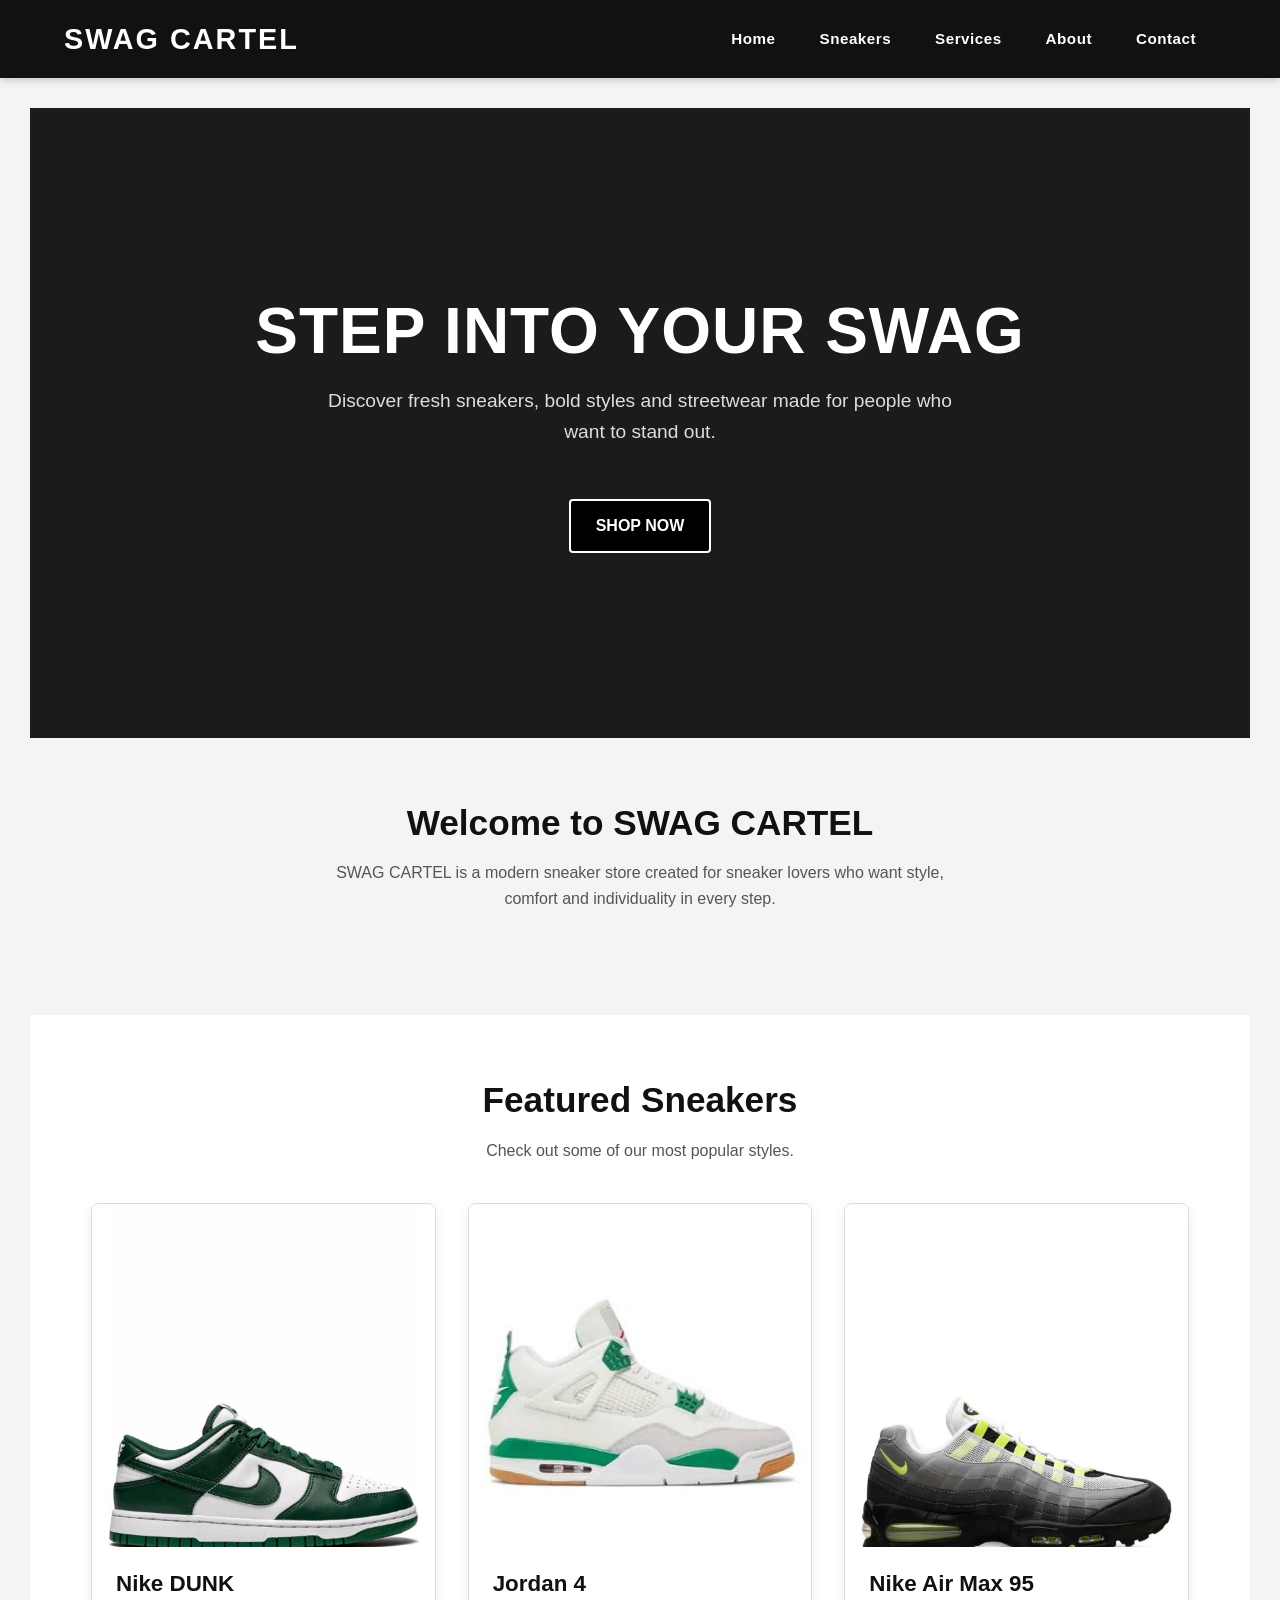
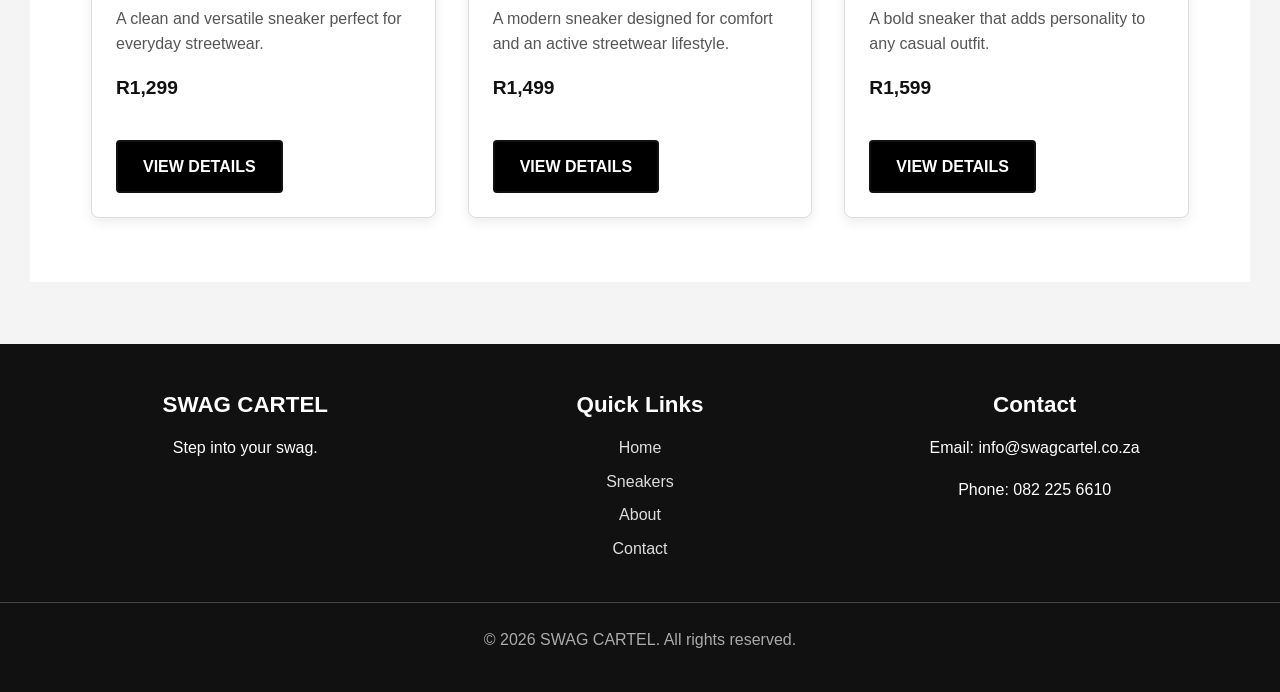
<file: index.html>
<!DOCTYPE html>
<html lang="en">
<script src="js/script.js" defer></script>
<head>

    <meta charset="UTF-8">

    <meta name="viewport" content="width=device-width, initial-scale=1.0">

   <title>SWAG CARTEL | Premium Sneakers South Africa</title>

<meta name="description"
content="SWAG CARTEL offers premium sneakers, streetwear and exclusive footwear for modern sneaker lovers.">

<meta name="keywords"
content="sneakers, Nike, Jordan, Air Max, streetwear, South Africa">

<meta name="author"
content="Abongile Simawo">

    <link rel="stylesheet" href="css/style.css">

</head>

<body>

<header class="site-header">

    <div class="header-container">

        <a href="index.html" class="logo">
            SWAG CARTEL
        </a>

        <nav class="main-nav">

            <ul>

                <li>
                    <a href="index.html">Home</a>
                </li>

                <li>
                    <a href="products.html">Sneakers</a>
                </li>

                <li>
                    <a href="service.html">Services</a>
                </li>

                <li>
                    <a href="about.html">About</a>
                </li>

                <li>
                    <a href="contact.html">Contact</a>
                </li>

            </ul>

        </nav>

    </div>

</header>


<main>

    <!-- HERO -->

    <section class="hero">

        <div class="hero-content">

            <h1>STEP INTO YOUR SWAG</h1>

            <p>
                Discover fresh sneakers, bold styles and
                streetwear made for people who want to stand out.
            </p>

            <a href="products.html" class="btn btn-light">
                SHOP NOW
            </a>

        </div>

    </section>


    <!-- INTRODUCTION -->

    <section>

        <div class="container">

            <div class="section-heading">

                <h2>Welcome to SWAG CARTEL</h2>

                <p>
                    SWAG CARTEL is a modern sneaker store created
                    for sneaker lovers who want style, comfort and
                    individuality in every step.
                </p>

            </div>

        </div>

    </section>


    <!-- FEATURED PRODUCTS -->

    <section class="featured">

        <div class="container">

            <div class="section-heading">

                <h2>Featured Sneakers</h2>

                <p>
                    Check out some of our most popular styles.
                </p>

            </div>


            <div class="product-grid">


                <!-- PRODUCT 1 -->

                <article class="product-card">

                    <img
                        src="images/sneaker1.jpg"
                        alt="Classic white lifestyle sneaker"
                    >

                    <div class="product-info">

                        <h3>Nike DUNK </h3>

                        <p>
                            A clean and versatile sneaker perfect
                            for everyday streetwear.
                        </p>

                        <span class="price">
                            R1,299
                        </span>

                        <a href="sneaker.html" class="btn">
                            VIEW DETAILS
                        </a>

                    </div>

                </article>


                <!-- PRODUCT 2 -->

                <article class="product-card">

                    <img
                        src="images/sneaker7.jpg"
                        alt="Modern black and white sneaker"
                    >

                    <div class="product-info">

                        <h3>Jordan 4</h3>

                        <p>
                            A modern sneaker designed for comfort
                            and an active streetwear lifestyle.
                        </p>

                        <span class="price">
                            R1,499
                        </span>

                        <a href="sneaker.html" class="btn">
                            VIEW DETAILS
                        </a>

                    </div>

                </article>


                <!-- PRODUCT 3 -->

                <article class="product-card">

                    <img
                        src="images/sneaker3.jpg"
                        alt="Premium streetwear sneaker"
                    >

                    <div class="product-info">

                        <h3>Nike Air Max 95</h3>

                        <p>
                            A bold sneaker that adds personality
                            to any casual outfit.
                        </p>

                        <span class="price">
                            R1,599
                        </span>

                        <a href="sneaker.html" class="btn">
                            VIEW DETAILS
                        </a>

                    </div>

                </article>

            </div>

        </div>

    </section>

</main>


<footer class="site-footer">

    <div class="footer-container">

        <div class="footer-column">

            <h3>SWAG CARTEL</h3>

            <p>
                Step into your swag.
            </p>

        </div>


        <div class="footer-column">

            <h3>Quick Links</h3>

            <ul>

                <li>
                    <a href="index.html">Home</a>
                </li>

                <li>
                    <a href="products.html">Sneakers</a>
                </li>

                <li>
                    <a href="about.html">About</a>
                </li>

                <li>
                    <a href="contact.html">Contact</a>
                </li>

            </ul>

        </div>


        <div class="footer-column">

            <h3>Contact</h3>

            <p>
                Email: info@swagcartel.co.za
            </p>

            <p>
                Phone: 082 225 6610
            </p>

        </div>

    </div>


    <div class="footer-bottom">

        <p>
            &copy; 2026 SWAG CARTEL. All rights reserved.
        </p>

    </div>

</footer>

</body>

</html>
</file>
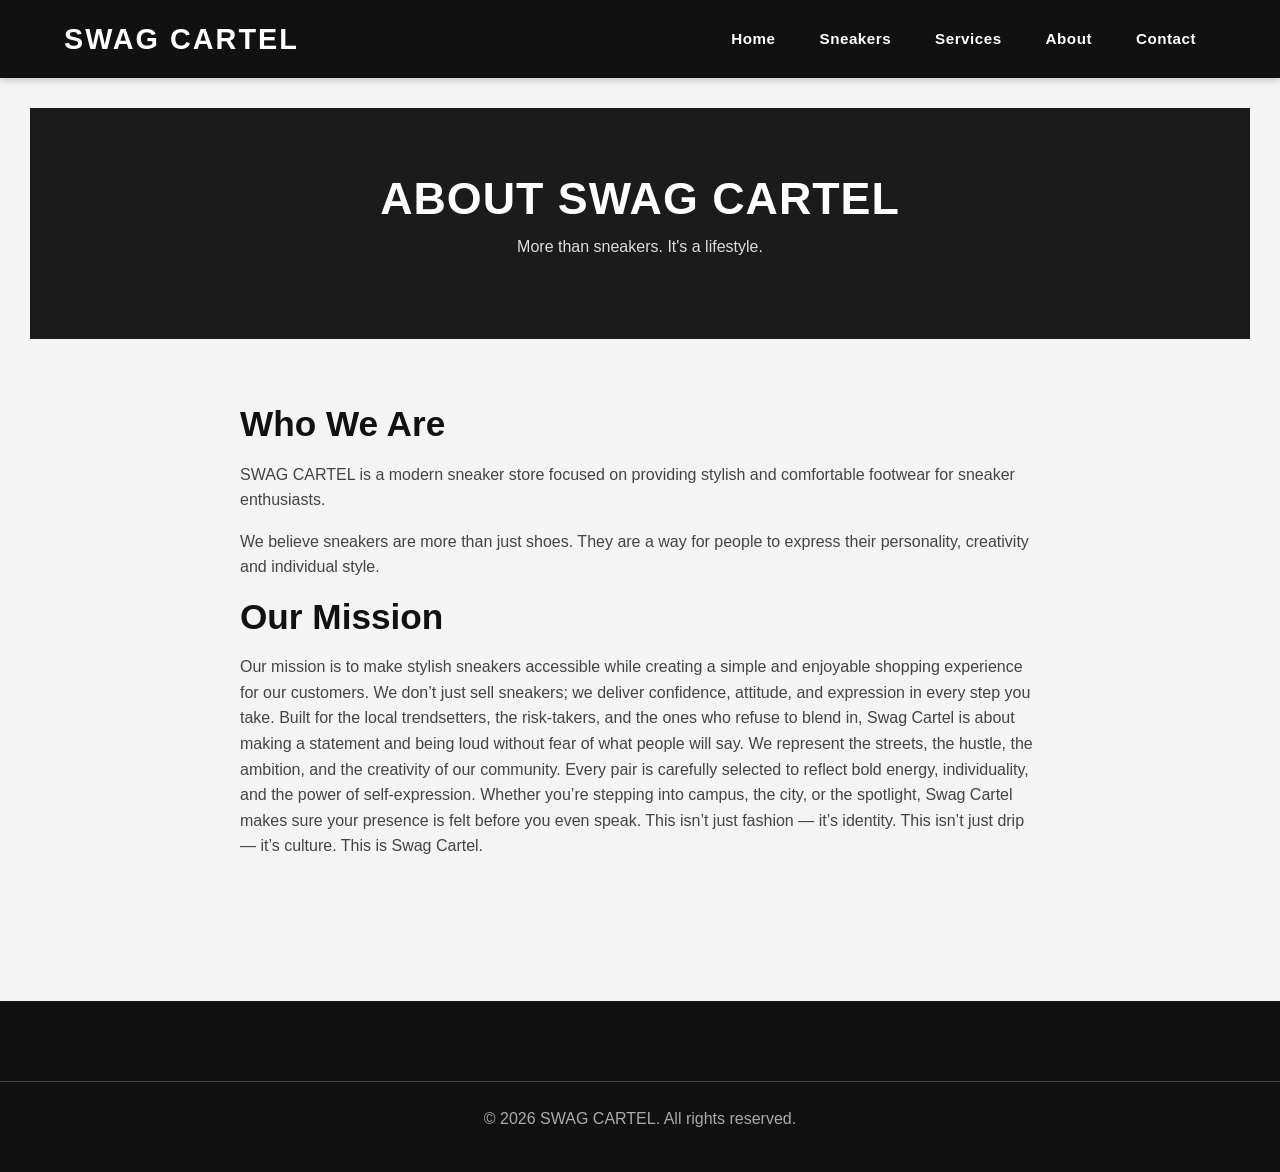
<file: about.html>
<!DOCTYPE html>
<html lang="en">

<head>

    <meta charset="UTF-8">

    <meta name="viewport" content="width=device-width, initial-scale=1.0">

    <title>SWAG CARTEL | About Us</title>

    <link rel="stylesheet" href="css/style.css">

</head>

<body>


<header class="site-header">

    <div class="header-container">

        <a href="index.html" class="logo">
            SWAG CARTEL
        </a>

        <nav class="main-nav">

            <ul>

                <li><a href="index.html">Home</a></li>

                <li><a href="products.html">Sneakers</a></li>

                <li><a href="service.html">Services</a></li>

                <li><a href="about.html">About</a></li>

                <li><a href="contact.html">Contact</a></li>

            </ul>

        </nav>

    </div>

</header>


<main>

<section class="page-banner">

    <h1>ABOUT SWAG CARTEL</h1>

    <p>
        More than sneakers. It's a lifestyle.
    </p>

</section>


<section>

<div class="container">

<div class="info-content">

    <h2>Who We Are</h2>

    <p>
        SWAG CARTEL is a modern sneaker store focused on
        providing stylish and comfortable footwear for
        sneaker enthusiasts.
    </p>

    <p>
        We believe sneakers are more than just shoes.
        They are a way for people to express their
        personality, creativity and individual style.
    </p>

    <h2>Our Mission</h2>

    <p>
        Our mission is to make stylish sneakers accessible
        while creating a simple and enjoyable shopping
        experience for our customers.
        We don’t just sell sneakers; we deliver confidence, attitude, and expression in every step you take. Built for the local trendsetters, the risk-takers, and the ones who refuse to blend in, Swag Cartel is about making a statement and being loud without fear of what people will say.

We represent the streets, the hustle, the ambition, and the creativity of our community. Every pair is carefully selected to reflect bold energy, individuality, and the power of self-expression. Whether you’re stepping into campus, the city, or the spotlight, Swag Cartel makes sure your presence is felt before you even speak.

This isn’t just fashion — it’s identity.
This isn’t just drip — it’s culture.
This is Swag Cartel.
    </p>

</div>

</div>

</section>

</main>


<footer class="site-footer">

    <div class="footer-bottom">

        <p>
            &copy; 2026 SWAG CARTEL. All rights reserved.
        </p>

    </div>

</footer>


</body>

</html>
</file>
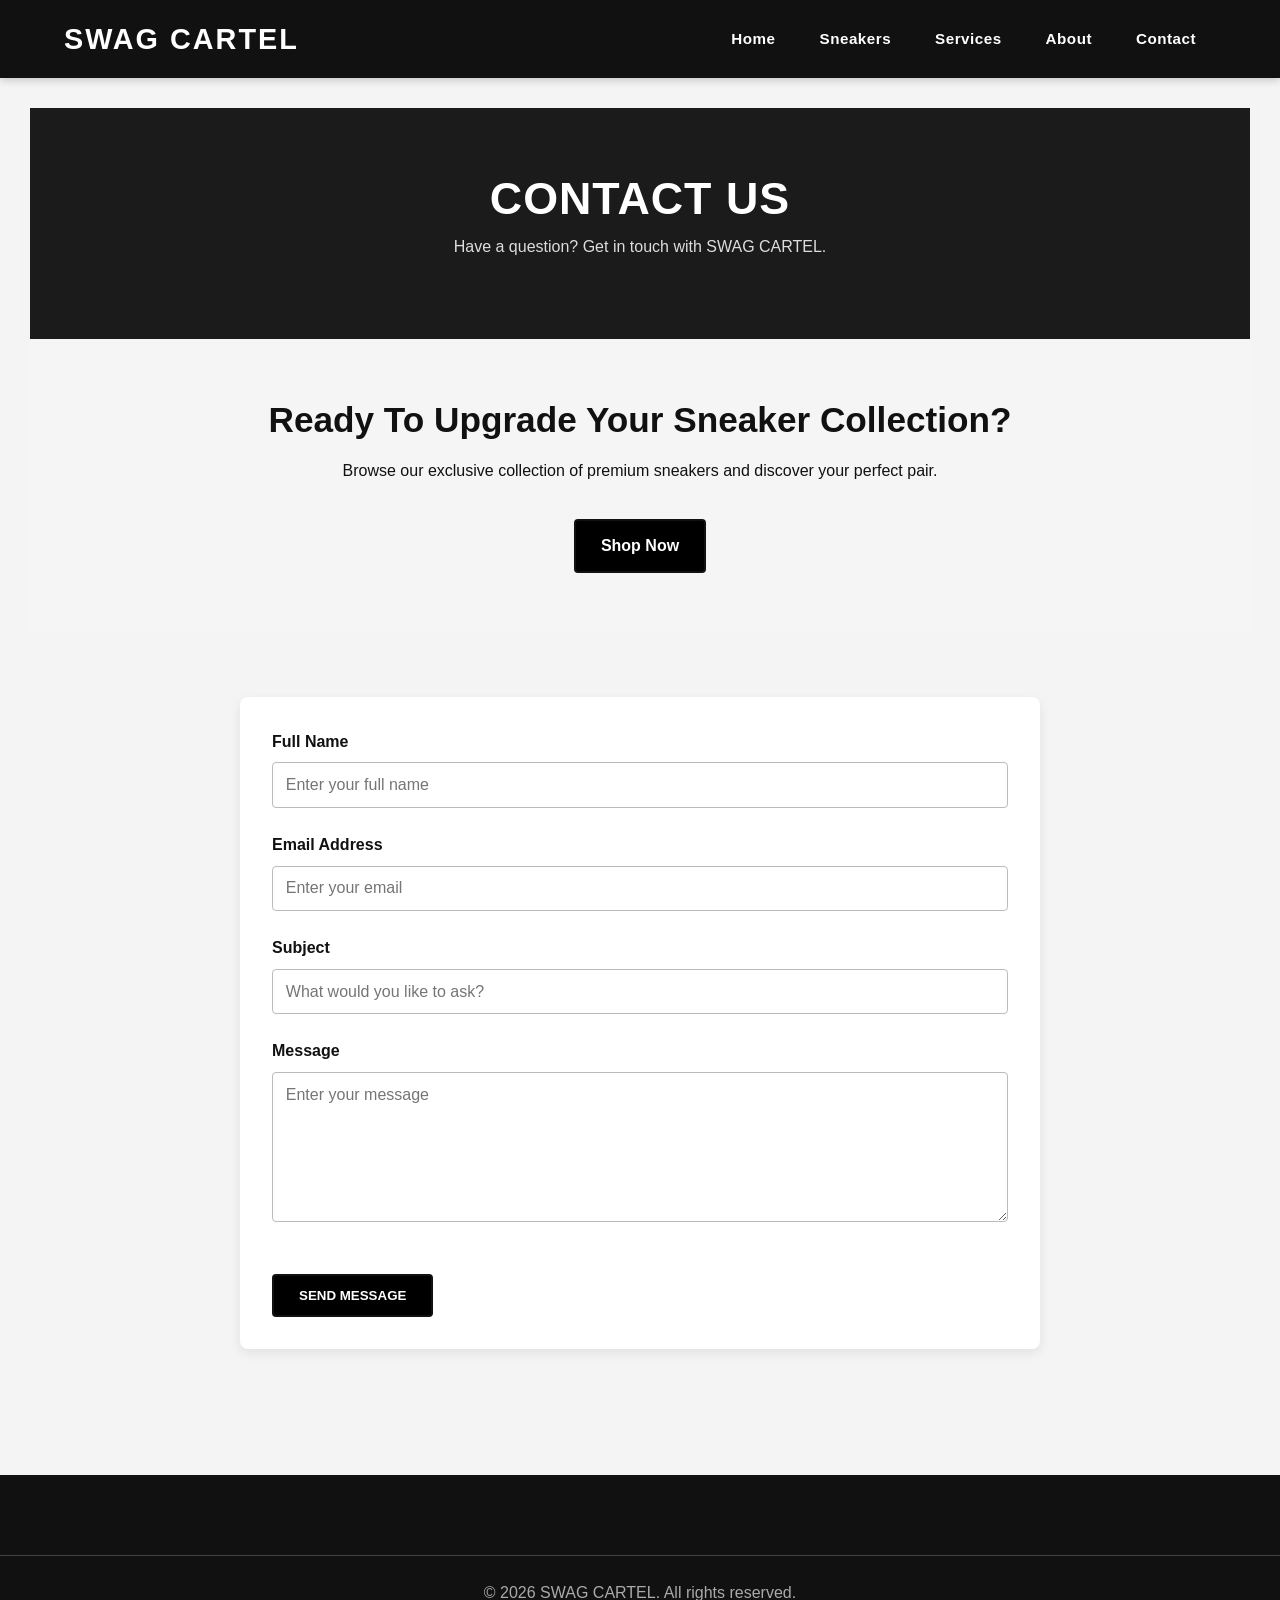
<file: contact.html>
<!DOCTYPE html>
<html lang="en">

<head>
    <meta charset="UTF-8">
    <meta name="viewport" content="width=device-width, initial-scale=1.0">

    <title>SWAG CARTEL | Services</title>

    <meta name="description"
    content="Explore SWAG CARTEL services including sneaker sales, style advice and customer support.">

    <meta name="keywords"
    content="Sneakers, Streetwear, Customer Support, Style Advice, SWAG CARTEL">

    <meta name="author"
    content="Abongile Simawo">

    <link rel="stylesheet" href="css/style.css">

    <script src="js/script.js" defer></script>

</head>

<body>


<header class="site-header">

    <div class="header-container">

        <a href="index.html" class="logo">
            SWAG CARTEL
        </a>

        <nav class="main-nav">

            <ul>

                <li><a href="index.html">Home</a></li>

                <li><a href="products.html">Sneakers</a></li>

                <li><a href="service.html">Services</a></li>

                <li><a href="about.html">About</a></li>

                <li><a href="contact.html">Contact</a></li>

            </ul>

        </nav>

    </div>

</header>


<main>

<section class="page-banner">

    <h1>CONTACT US</h1>

    <p>
        Have a question? Get in touch with SWAG CARTEL.
    </p>

</section>

<section class="cta-section">

    <h2>Ready To Upgrade Your Sneaker Collection?</h2>

    <p>
        Browse our exclusive collection of premium sneakers
        and discover your perfect pair.
    </p>

    <a href="products.html" class="btn">
        Shop Now
    </a>

</section>

<section>

<div class="container">

<div class="contact-container">


<form class="contact-form">


<div class="form-group">

    <label for="name">
        Full Name
    </label>

    <input
        type="text"
        id="name"
        name="name"
        placeholder="Enter your full name"
        required
    >

</div>


<div class="form-group">

    <label for="email">
        Email Address
    </label>

    <input
        type="email"
        id="email"
        name="email"
        placeholder="Enter your email"
        required
    >

</div>


<div class="form-group">

    <label for="subject">
        Subject
    </label>

    <input
        type="text"
        id="subject"
        name="subject"
        placeholder="What would you like to ask?"
        required
    >

</div>


<div class="form-group">

    <label for="message">
        Message
    </label>

    <textarea
        id="message"
        name="message"
        placeholder="Enter your message"
        required
    ></textarea>

</div>


<button type="submit" class="btn">
    SEND MESSAGE
</button>


</form>


</div>

</div>

</section>

</main>


<footer class="site-footer">

    <div class="footer-bottom">

        <p>
            &copy; 2026 SWAG CARTEL. All rights reserved.
        </p>

    </div>

</footer>

<div id="popup" style="display:none; position:fixed; top:30%; left:50%; 
    transform:translateX(-50%); background:#4CAF50; color:white; 
    padding:20px; border-radius:8px; box-shadow:0 4px 8px rgba(0,0,0,0.2);">
    ✅ Message has been sent successfully!
</div>

</body>
<script src="js/script.js"></script>
</html>
</file>
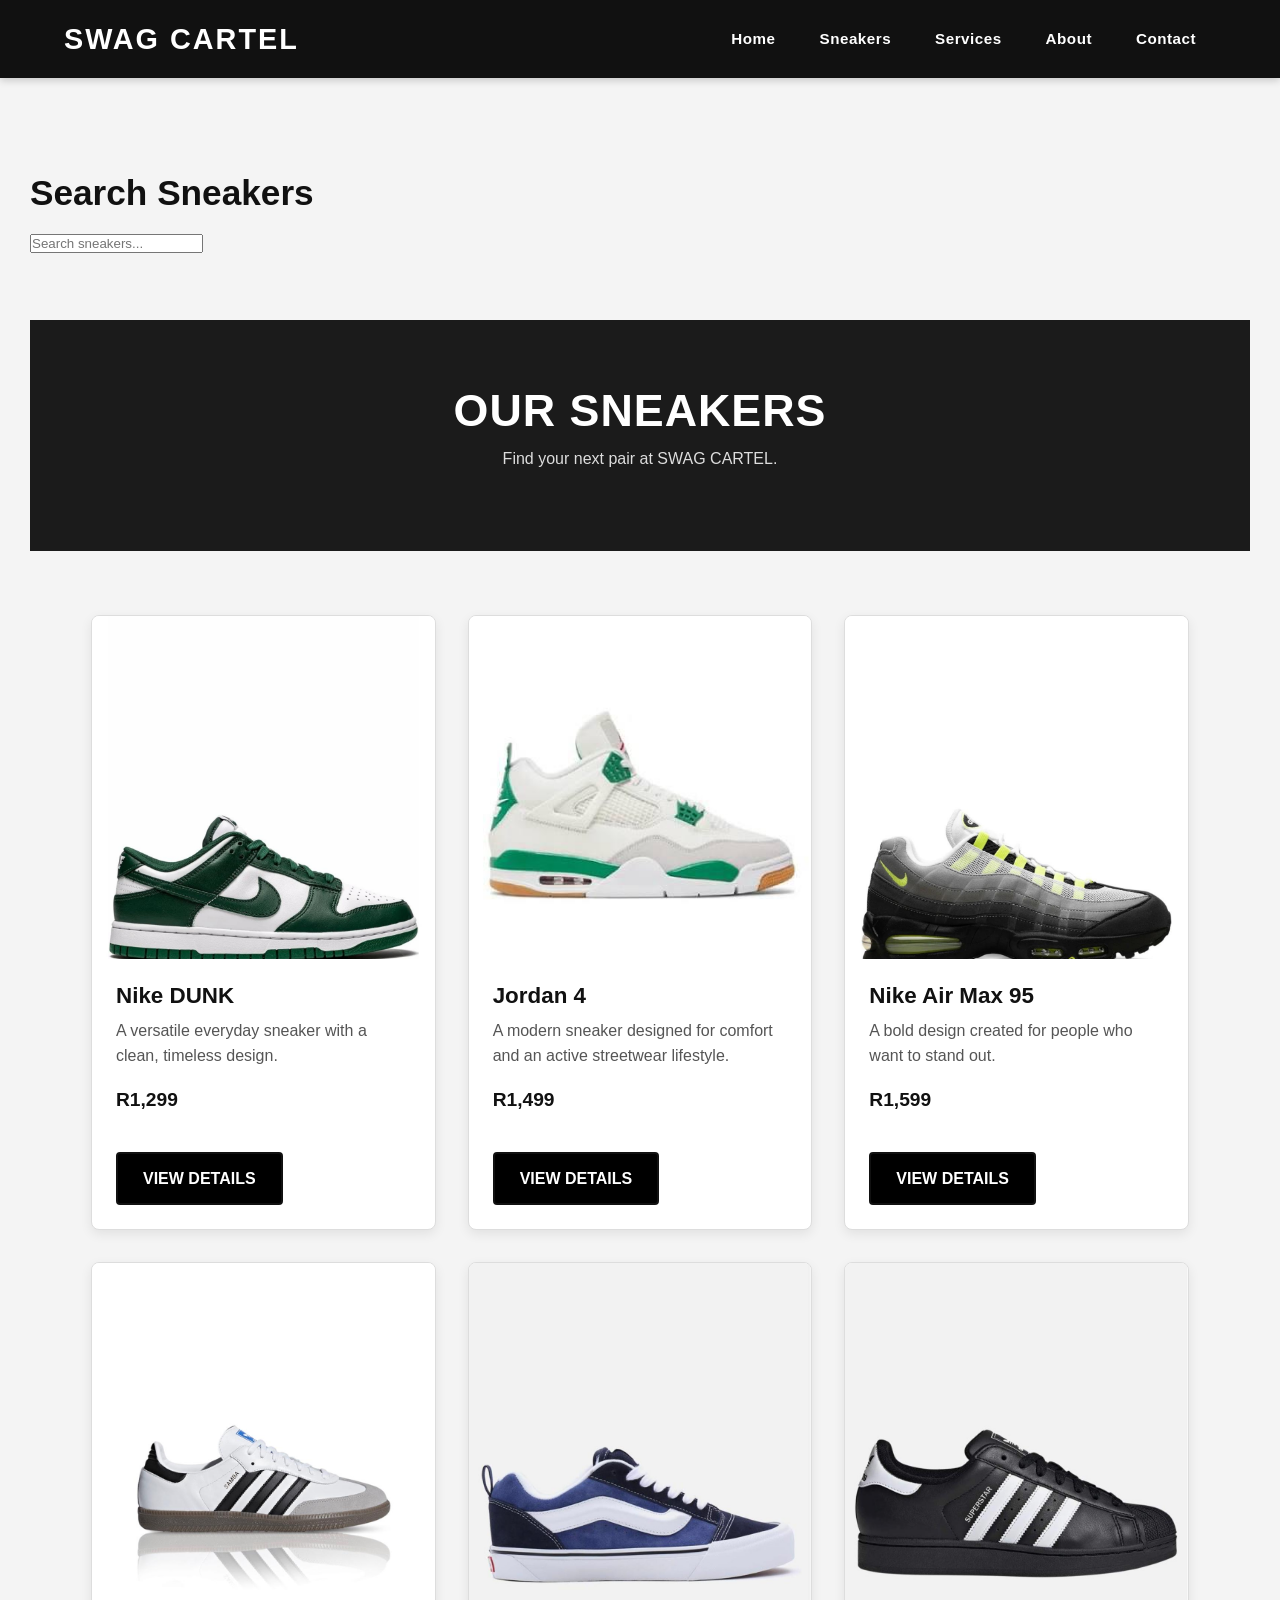
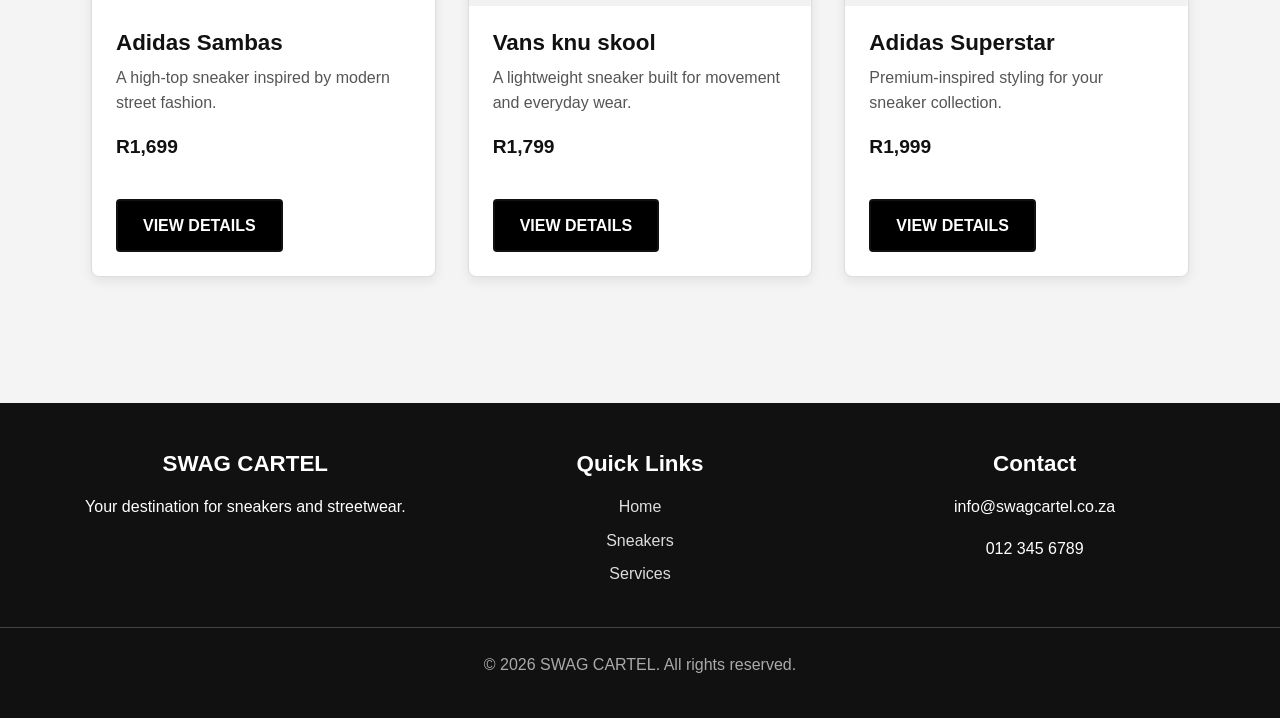
<file: products.html>
<!DOCTYPE html>
<html lang="en">

<head>

    <meta name="description"
content="Browse premium sneakers including Nike Dunks, Jordan 4s, Adidas Sambas and more at SWAG CARTEL.">

<meta name="keywords"
content="Sneakers, Nike Dunk, Jordan 4, Adidas Samba, Vans Knu Skool, SWAG CARTEL">

<meta name="author"
content="Abongile Simawo">

    <meta charset="UTF-8">

    <meta name="viewport" content="width=device-width, initial-scale=1.0">

    <title>SWAG CARTEL | Sneakers</title>

    <link rel="stylesheet" href="css/style.css">

    <script src="js/script.js" defer></script>

</head>

<body>


<header class="site-header">

    <div class="header-container">

        <a href="index.html" class="logo">
            SWAG CARTEL
        </a>

        <nav class="main-nav">

            <ul>

                <li><a href="index.html">Home</a></li>

                <li><a href="products.html">Sneakers</a></li>

                <li><a href="service.html">Services</a></li>

                <li><a href="about.html">About</a></li>

                <li><a href="contact.html">Contact</a></li>

            </ul>

        </nav>

    </div>

</header>


<main>

<section class="search-section">

    <h2>Search Sneakers</h2>

    <input
        type="text"
        id="searchInput"
        placeholder="Search sneakers..."
    >

</section>

<section class="page-banner">

    <h1>OUR SNEAKERS</h1>

    <p>
        Find your next pair at SWAG CARTEL.
    </p>

</section>


<section>

<div class="container">


<div class="product-grid">


<!-- SNEAKER 1 -->

<article class="product-card">

    <img
        src="images/sneaker1.jpg"
        alt="Urban Classic sneaker"
    >

    <div class="product-info">

        <h3>Nike DUNK </h3>

        <p>
            A versatile everyday sneaker with a clean,
            timeless design.
        </p>

        <span class="price">R1,299</span>

        <a href="sneaker.html" class="btn">
            VIEW DETAILS
        </a>

    </div>

</article>


<!-- SNEAKER 2 -->

<article class="product-card">

    <img
        src="images/sneaker7.jpg"
        alt="Street Runner sneaker"
    >

    <div class="product-info">

        <h3>Jordan 4</h3>

        <p>
            A modern sneaker designed for comfort
            and an active streetwear lifestyle.
        </p>

        <span class="price">R1,499</span>

        <a href="sneaker.html" class="btn">
            VIEW DETAILS
        </a>

    </div>

</article>


<!-- SNEAKER 3 -->

<article class="product-card">

    <img
        src="images/sneaker3.jpg"
        alt="Cartel Air sneaker"
    >

    <div class="product-info">

        <h3>Nike Air Max 95</h3>

        <p>
            A bold design created for people who
            want to stand out.
        </p>

        <span class="price">R1,599</span>

        <a href="sneaker.html" class="btn">
            VIEW DETAILS
        </a>

    </div>

</article>


<!-- SNEAKER 4 -->

<article class="product-card">

    <img
        src="images/sneaker4.jpg"
        alt="High Street sneaker"
    >

    <div class="product-info">

        <h3>Adidas Sambas</h3>

        <p>
            A high-top sneaker inspired by modern
            street fashion.
        </p>

        <span class="price">R1,699</span>

        <a href="sneaker.html" class="btn">
            VIEW DETAILS
        </a>

    </div>

</article>


<!-- SNEAKER 5 -->

<article class="product-card">

    <img
        src="images/sneaker5.jpg"
        alt="Motion X sneaker"
    >

    <div class="product-info">

        <h3>Vans knu skool</h3>

        <p>
            A lightweight sneaker built for movement
            and everyday wear.
        </p>

        <span class="price">R1,799</span>

        <a href="sneaker.html" class="btn">
            VIEW DETAILS
        </a>

    </div>

</article>


<!-- SNEAKER 6 -->

<article class="product-card">

    <img
        src="images/sneaker8.jpg"
        alt="Cartel Premium sneaker"
    >

    <div class="product-info">

        <h3>Adidas Superstar</h3>

        <p>
            Premium-inspired styling for your
            sneaker collection.
        </p>

        <span class="price">R1,999</span>

        <a href="sneaker.html" class="btn">
            VIEW DETAILS
        </a>

    </div>

</article>


</div>

</div>

</section>

</main>


<footer class="site-footer">

    <div class="footer-container">

        <div class="footer-column">

            <h3>SWAG CARTEL</h3>

            <p>
                Your destination for sneakers and streetwear.
            </p>

        </div>


        <div class="footer-column">

            <h3>Quick Links</h3>

            <ul>

                <li><a href="index.html">Home</a></li>

                <li><a href="products.html">Sneakers</a></li>

                <li><a href="service.html">Services</a></li>

            </ul>

        </div>


        <div class="footer-column">

            <h3>Contact</h3>

            <p>info@swagcartel.co.za</p>

            <p>012 345 6789</p>

        </div>

    </div>


    <div class="footer-bottom">

        <p>
            &copy; 2026 SWAG CARTEL. All rights reserved.
        </p>

    </div>

</footer>


</body>

</html>
</file>
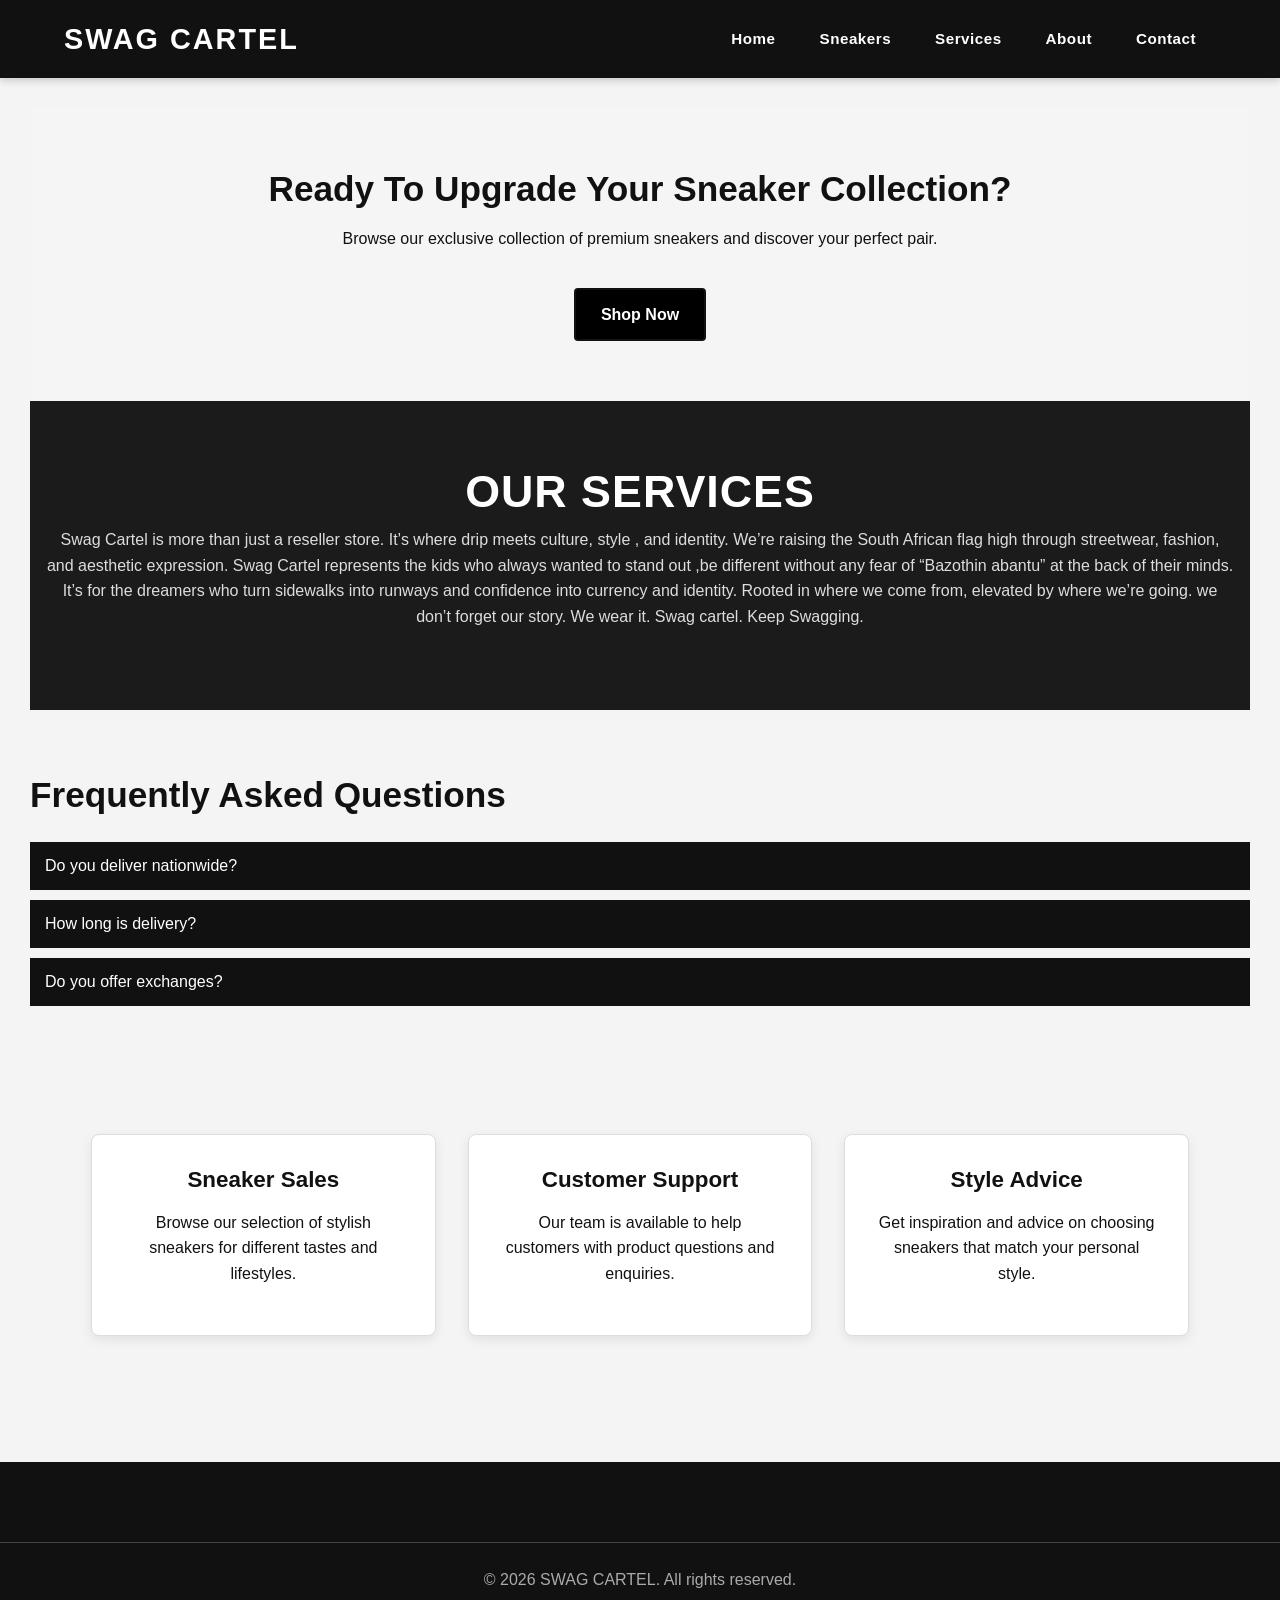
<file: service.html>
<!DOCTYPE html>
<html lang="en">

<head>
    <meta charset="UTF-8">
    <meta name="viewport" content="width=device-width, initial-scale=1.0">

    <title>SWAG CARTEL | Services</title>

    <meta name="description"
    content="Explore SWAG CARTEL services including sneaker sales, style advice and customer support.">

    <meta name="keywords"
    content="Sneakers, Streetwear, Customer Support, Style Advice, SWAG CARTEL">

    <meta name="author"
    content="Abongile Simawo">

    <link rel="stylesheet" href="css/style.css">

    <script src="js/script.js" defer></script>

</head>

<body>


<header class="site-header">

    <div class="header-container">

        <a href="index.html" class="logo">
            SWAG CARTEL
        </a>

        <nav class="main-nav">

            <ul>

                <li><a href="index.html">Home</a></li>

                <li><a href="products.html">Sneakers</a></li>

                <li><a href="service.html">Services</a></li>

                <li><a href="about.html">About</a></li>

                <li><a href="contact.html">Contact</a></li>

            </ul>

        </nav>

    </div>

</header>


<main>

    <section class="cta-section">

    <h2>Ready To Upgrade Your Sneaker Collection?</h2>

    <p>
        Browse our exclusive collection of premium sneakers
        and discover your perfect pair.
    </p>

    <a href="products.html" class="btn">
        Shop Now
    </a>

</section>

<section class="page-banner">

    <h1>OUR SERVICES</h1>

    <p>
        Swag Cartel is more than just a reseller store. It’s where drip meets culture, style , and identity.
We’re raising the South African flag high through streetwear, fashion, and aesthetic expression. Swag Cartel represents the kids who always wanted to stand out ,be different without any fear of “Bazothin abantu” at the back of their minds. It’s for the dreamers who turn sidewalks into runways and confidence into currency and identity. 
Rooted in where we come from, elevated by where we’re going. we don’t forget our story. We wear it. Swag cartel. Keep Swagging.
    </p>

</section>

<section class="faq-section">

    <h2>Frequently Asked Questions</h2>

    <button class="accordion">
        Do you deliver nationwide?
    </button>

    <div class="panel">
        <p>Yes, we deliver throughout South Africa.</p>
    </div>

    <button class="accordion">
        How long is delivery?
    </button>

    <div class="panel">
        <p>Delivery usually takes 2 to 5 working days.</p>
    </div>

    <button class="accordion">
        Do you offer exchanges?
    </button>

    <div class="panel">
        <p>Yes, exchanges are accepted within 7 days.</p>
    </div>

</section>

<section>

<div class="container">

<div class="service-grid">


<div class="service-card">

    <h3>Sneaker Sales</h3>

    <p>
        Browse our selection of stylish sneakers
        for different tastes and lifestyles.
    </p>

</div>


<div class="service-card">

    <h3>Customer Support</h3>

    <p>
        Our team is available to help customers
        with product questions and enquiries.
    </p>

</div>


<div class="service-card">

    <h3>Style Advice</h3>

    <p>
        Get inspiration and advice on choosing
        sneakers that match your personal style.
    </p>

</div>


</div>

</div>

</section>

</main>


<footer class="site-footer">

    <div class="footer-bottom">

        <p>
            &copy; 2026 SWAG CARTEL. All rights reserved.
        </p>

    </div>

</footer>


</body>

</html>
</file>
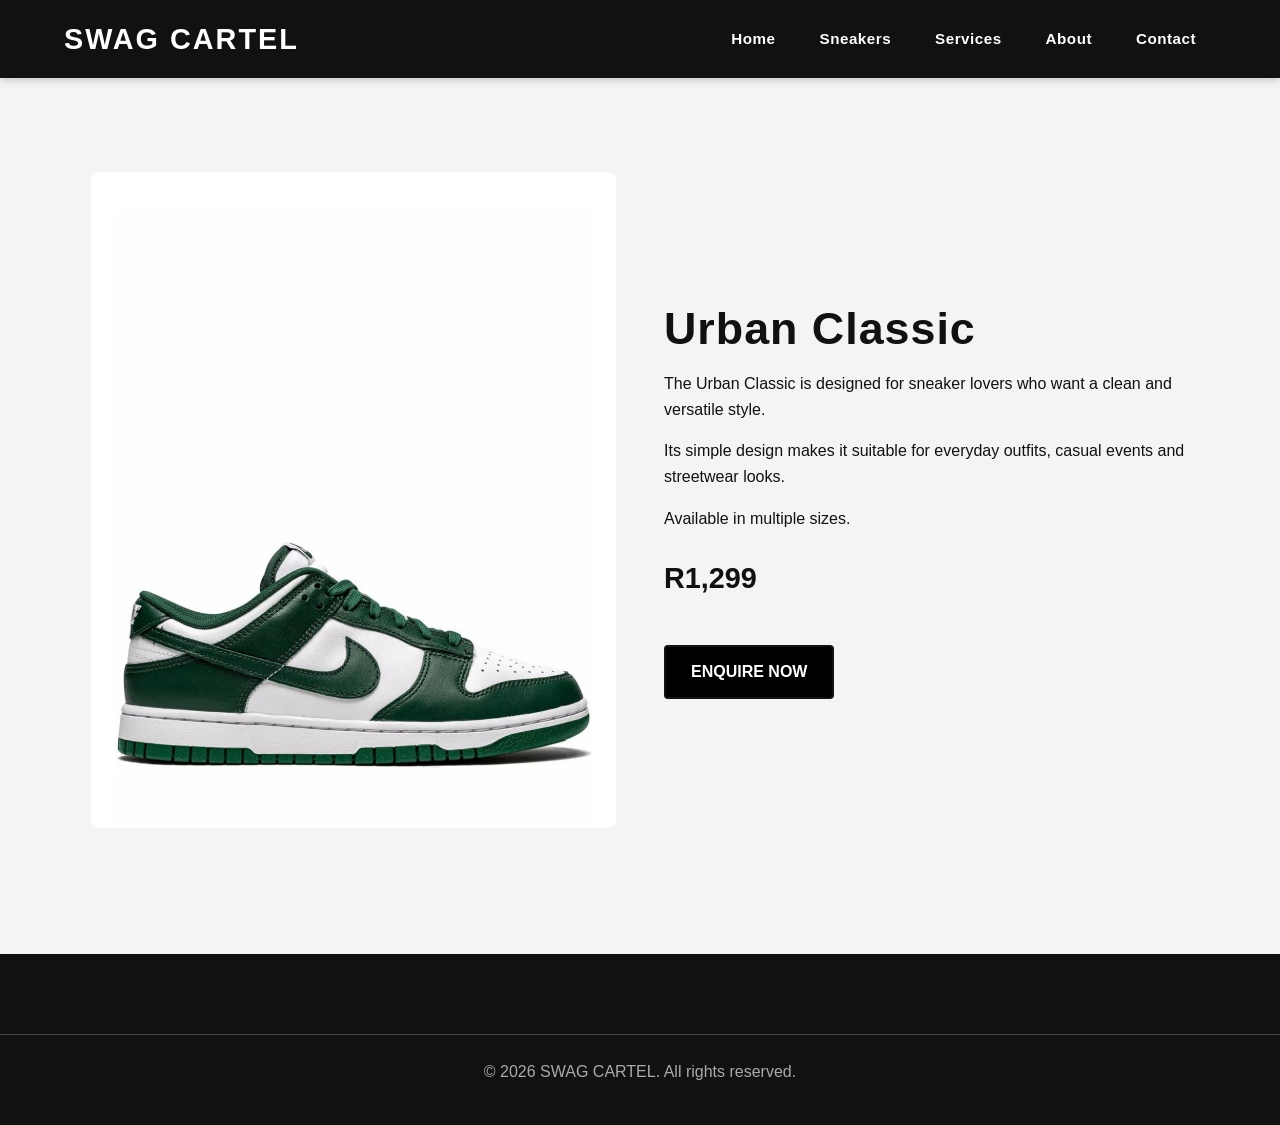
<file: sneaker.html>
<!DOCTYPE html>
<html lang="en">

<head>

    <meta charset="UTF-8">

    <meta name="viewport" content="width=device-width, initial-scale=1.0">

    <title>SWAG CARTEL | Sneaker Details</title>

    <link rel="stylesheet" href="css/style.css">

</head>

<body>


<header class="site-header">

    <div class="header-container">

        <a href="index.html" class="logo">
            SWAG CARTEL
        </a>

        <nav class="main-nav">

            <ul>

                <li><a href="index.html">Home</a></li>

                <li><a href="products.html">Sneakers</a></li>

                <li><a href="service.html">Services</a></li>

                <li><a href="about.html">About</a></li>

                <li><a href="contact.html">Contact</a></li>

            </ul>

        </nav>

    </div>

</header>


<main>

<section>

<div class="container">


<div class="sneaker-detail">


<div class="sneaker-detail-image">

    <img
        src="images/sneaker1.jpg"
        alt="Urban Classic sneaker"
    >

</div>


<div class="sneaker-detail-info">

    <h1>Urban Classic</h1>

    <p>
        The Urban Classic is designed for sneaker lovers
        who want a clean and versatile style.
    </p>

    <p>
        Its simple design makes it suitable for everyday
        outfits, casual events and streetwear looks.
    </p>

    <p>
        Available in multiple sizes.
    </p>

    <div class="sneaker-price">
        R1,299
    </div>

    <a href="contact.html" class="btn">
        ENQUIRE NOW
    </a>

</div>


</div>

</div>

</section>

</main>


<footer class="site-footer">

    <div class="footer-bottom">

        <p>
            &copy; 2026 SWAG CARTEL. All rights reserved.
        </p>

    </div>

</footer>


</body>

</html>
</file>
<file: css/style.css>
CSS/style.css
/* 
    SWAG CARTEL
    Main Website Styles
*/

body {
    font-family: Arial, sans-serif;
    margin: 0;
    padding: 0;
}

header {
    padding: 20px;
}

nav ul {
    list-style: none;
    padding: 0;
}

nav li {
    display: inline;
    margin-right: 20px;
}

nav a {
    text-decoration: none;
}

main {
    padding: 30px;
}

footer {
    padding: 20px;
    text-align: center;
}
/* =========================================================
   SWAG CARTEL
   Part 2 - CSS Styling and Responsive Design
   ========================================================= */

/* =========================
   CSS RESET
   ========================= */

* {
    margin: 0;
    padding: 0;
    box-sizing: border-box;
}

html {
    scroll-behavior: smooth;
}

body {
    font-family: Arial, Helvetica, sans-serif;
    font-size: 1rem;
    line-height: 1.6;
    background-color: #f4f4f4;
    color: #111111;
}

/* =========================
   GENERAL STYLES
   ========================= */

img {
    max-width: 100%;
    height: auto;
    display: block;
}

a {
    color: inherit;
}

.container {
    width: 90%;
    max-width: 1200px;
    margin: 0 auto;
}

section {
    padding: 4rem 0;
}

h1,
h2,
h3,
h4 {
    line-height: 1.2;
    font-weight: 700;
}

h1 {
    font-size: 2.8rem;
    letter-spacing: 1px;
}

h2 {
    font-size: 2.2rem;
    margin-bottom: 1rem;
}

h3 {
    font-size: 1.4rem;
}

p {
    margin-bottom: 1rem;
}

/* =========================
   HEADER
   ========================= */

.site-header {
    background-color: #111111;
    color: #ffffff;
    padding: 1rem 0;
    position: sticky;
    top: 0;
    z-index: 1000;
    box-shadow: 0 2px 8px rgba(0, 0, 0, 0.2);
}

.header-container {
    width: 90%;
    max-width: 1200px;
    margin: 0 auto;

    display: flex;
    justify-content: space-between;
    align-items: center;
    gap: 2rem;
}

.logo {
    color: #ffffff;
    text-decoration: none;
    font-size: 1.8rem;
    font-weight: 800;
    letter-spacing: 2px;
    white-space: nowrap;
}

.logo span {
    color: #dddddd;
}

/* =========================
   NAVIGATION
   ========================= */

.main-nav ul {
    list-style: none;

    display: flex;
    align-items: center;
    justify-content: center;
    gap: 1.5rem;
}

.main-nav a {
    color: #ffffff;
    text-decoration: none;
    font-weight: 600;
    font-size: 0.95rem;
    letter-spacing: 0.5px;

    transition: color 0.3s ease;
}

.main-nav a:hover {
    color: #aaaaaa;
}

.main-nav a:focus {
    outline: 2px solid #ffffff;
    outline-offset: 4px;
}

.main-nav a:active {
    color: #777777;
}

/* =========================
   HERO SECTION
   ========================= */

.hero {
    min-height: 70vh;
    background-color: #1b1b1b;
    color: #ffffff;

    display: flex;
    align-items: center;
    justify-content: center;

    text-align: center;
    padding: 5rem 1rem;
}

.hero-content {
    max-width: 800px;
}

.hero h1 {
    font-size: 4rem;
    margin-bottom: 1rem;
    text-transform: uppercase;
}

.hero p {
    font-size: 1.2rem;
    max-width: 650px;
    margin: 0 auto 2rem;
    color: #dddddd;
}

/* =========================
   BUTTONS
   ========================= */

.btn {
    display: inline-block;
    background-color: #111111;
    color: #ffffff;

    padding: 0.8rem 1.6rem;

    text-decoration: none;
    font-weight: 700;

    border: 2px solid #111111;
    border-radius: 4px;

    transition:
        background-color 0.3s ease,
        color 0.3s ease,
        transform 0.2s ease;
}

.btn:hover {
    background-color: #ffffff;
    color: #111111;
    transform: translateY(-2px);
}

.btn:focus {
    outline: 3px solid #777777;
    outline-offset: 3px;
}

.btn:active {
    transform: translateY(0);
}

.btn-light {
    background-color: #ffffff;
    color: #111111;
    border-color: #ffffff;
}

.btn-light:hover {
    background-color: transparent;
    color: #ffffff;
}

/* =========================
   SECTION HEADINGS
   ========================= */

.section-heading {
    text-align: center;
    margin-bottom: 2.5rem;
}

.section-heading p {
    max-width: 650px;
    margin: 0 auto;
    color: #555555;
}

/* =========================
   PRODUCT GRID
   ========================= */

.product-grid {
    display: grid;
    grid-template-columns: repeat(3, 1fr);
    gap: 2rem;
}

/* =========================
   PRODUCT CARD
   ========================= */

.product-card {
    background-color: #ffffff;
    border: 1px solid #dddddd;
    border-radius: 8px;
    overflow: hidden;

    box-shadow: 0 4px 12px rgba(0, 0, 0, 0.08);

    transition:
        transform 0.3s ease,
        box-shadow 0.3s ease;
}

.product-card:hover {
    transform: translateY(-6px);
    box-shadow: 0 8px 20px rgba(0, 0, 0, 0.15);
}

.product-card img {
    width: 100%;
    aspect-ratio: 1 / 1;
    object-fit: cover;
}

.product-info {
    padding: 1.5rem;
}

.product-info h3 {
    margin-bottom: 0.5rem;
}

.product-info p {
    color: #555555;
}

.price {
    display: block;
    font-size: 1.2rem;
    font-weight: 700;
    margin: 1rem 0;
}

/* =========================
   FEATURED SECTION
   ========================= */

.featured {
    background-color: #ffffff;
}

/* =========================
   TWO-COLUMN LAYOUT
   ========================= */

.two-column {
    display: grid;
    grid-template-columns: 1fr 1fr;
    gap: 3rem;
    align-items: center;
}

.two-column img {
    width: 100%;
    border-radius: 8px;
}

/* =========================
   ABOUT / INFORMATION
   ========================= */

.info-content {
    max-width: 800px;
    margin: 0 auto;
}

.info-content p {
    color: #444444;
}

/* =========================
   SERVICES
   ========================= */

.service-grid {
    display: grid;
    grid-template-columns: repeat(3, 1fr);
    gap: 2rem;
}

.service-card {
    background-color: #ffffff;
    padding: 2rem;

    border: 1px solid #dddddd;
    border-radius: 8px;

    text-align: center;

    box-shadow: 0 4px 12px rgba(0, 0, 0, 0.08);

    transition: transform 0.3s ease;
}

.service-card:hover {
    transform: translateY(-5px);
}

.service-card h3 {
    margin-bottom: 1rem;
}

/* =========================
   SNEAKER DETAIL PAGE
   ========================= */

.sneaker-detail {
    display: grid;
    grid-template-columns: 1fr 1fr;
    gap: 3rem;
    align-items: center;
}

.sneaker-detail-image img {
    width: 100%;
    border-radius: 8px;
}

.sneaker-detail-info h1 {
    margin-bottom: 1rem;
}

.sneaker-price {
    font-size: 1.8rem;
    font-weight: 700;
    margin: 1.5rem 0;
}

/* =========================
   CONTACT FORM
   ========================= */

.contact-container {
    max-width: 800px;
    margin: 0 auto;
}

.contact-form {
    background-color: #ffffff;
    padding: 2rem;
    border-radius: 8px;
    box-shadow: 0 4px 12px rgba(0, 0, 0, 0.08);
}

.form-group {
    margin-bottom: 1.5rem;
}

.form-group label {
    display: block;
    margin-bottom: 0.5rem;
    font-weight: 700;
}

.form-group input,
.form-group textarea,
.form-group select {
    width: 100%;
    padding: 0.8rem;

    font-family: inherit;
    font-size: 1rem;

    border: 1px solid #bbbbbb;
    border-radius: 4px;
}

.form-group textarea {
    min-height: 150px;
    resize: vertical;
}

.form-group input:focus,
.form-group textarea:focus,
.form-group select:focus {
    outline: 2px solid #111111;
    outline-offset: 2px;
}

/* =========================
   FOOTER
   ========================= */

.site-footer {
    background-color: #111111;
    color: #ffffff;
    padding: 3rem 0 1.5rem;
    margin-top: 2rem;
}

.footer-container {
    width: 90%;
    max-width: 1200px;
    margin: 0 auto;

    display: grid;
    grid-template-columns: repeat(3, 1fr);
    gap: 2rem;
}

.footer-column h3 {
    margin-bottom: 1rem;
}

.footer-column ul {
    list-style: none;
}

.footer-column li {
    margin-bottom: 0.5rem;
}

.footer-column a {
    color: #dddddd;
    text-decoration: none;
}

.footer-column a:hover {
    color: #ffffff;
    text-decoration: underline;
}

.footer-bottom {
    text-align: center;
    border-top: 1px solid #444444;
    margin-top: 2rem;
    padding-top: 1.5rem;
    color: #aaaaaa;
}

/* =========================
   PAGE BANNER
   ========================= */

.page-banner {
    background-color: #1b1b1b;
    color: #ffffff;
    text-align: center;
    padding: 4rem 1rem;
}

.page-banner h1 {
    margin-bottom: 0.5rem;
}

.page-banner p {
    color: #dddddd;
}

/* =========================
   RESPONSIVE DESIGN
   TABLET
   ========================= */

@media (max-width: 900px) {

    h1 {
        font-size: 2.4rem;
    }

    h2 {
        font-size: 1.9rem;
    }

    .header-container {
        flex-direction: column;
        gap: 1rem;
    }

    .product-grid {
        grid-template-columns: repeat(2, 1fr);
    }

    .service-grid {
        grid-template-columns: repeat(2, 1fr);
    }

    .two-column {
        grid-template-columns: 1fr;
        gap: 2rem;
    }

    .sneaker-detail {
        grid-template-columns: 1fr;
        gap: 2rem;
    }

    .footer-container {
        grid-template-columns: repeat(2, 1fr);
    }

    .hero h1 {
        font-size: 3.2rem;
    }
}

/* =========================
   RESPONSIVE DESIGN
   MOBILE
   ========================= */

@media (max-width: 600px) {

    body {
        font-size: 0.95rem;
    }

    section {
        padding: 3rem 0;
    }

    h1 {
        font-size: 2rem;
    }

    h2 {
        font-size: 1.7rem;
    }

    h3 {
        font-size: 1.2rem;
    }

    .header-container {
        width: 92%;
    }

    .logo {
        font-size: 1.5rem;
    }

    .main-nav {
        width: 100%;
    }

    .main-nav ul {
        flex-direction: column;
        gap: 0.6rem;
        width: 100%;
    }

    .main-nav a {
        font-size: 0.9rem;
    }

    .hero {
        min-height: 60vh;
        padding: 4rem 1rem;
    }

    .hero h1 {
        font-size: 2.5rem;
    }

    .hero p {
        font-size: 1rem;
    }

    .product-grid {
        grid-template-columns: 1fr;
    }

    .service-grid {
        grid-template-columns: 1fr;
    }

    .two-column {
        grid-template-columns: 1fr;
    }

    .sneaker-detail {
        grid-template-columns: 1fr;
    }

    .footer-container {
        grid-template-columns: 1fr;
        text-align: center;
    }

    .btn {
        width: 100%;
        text-align: center;
    }

    .contact-form {
        padding: 1.5rem;
    }
}

/* =========================
   VERY SMALL DEVICES
   ========================= */

@media (max-width: 400px) {

    .hero h1 {
        font-size: 2rem;
    }

    .logo {
        font-size: 1.3rem;
    }

    section {
        padding: 2.5rem 0;
    }
}

.accordion {

    width: 100%;
    padding: 15px;
    border: none;
    cursor: pointer;

    background: #111;
    color: white;

    margin-top: 10px;

    text-align: left;

    font-size: 16px;
}

.panel {

    display: none;

    padding: 15px;

    border: 1px solid #ddd;

    background: white;
}

.cta-section {

    text-align: center;
    padding: 60px 20px;

    background: #f5f5f5;
}

.btn {

    display: inline-block;

    background: black;
    color: white;

    padding: 12px 25px;

    text-decoration: none;

    margin-top: 20px;
}

.accordion {
    width: 100%;
    padding: 15px;
    border: none;
    cursor: pointer;
    background: #111;
    color: white;
    margin-top: 10px;
    text-align: left;
    font-size: 16px;
}

.panel {

    display: none;


    padding: 15px;

    border: 1px solid #ddd;

    background: white;
}

.cta-section {

    text-align: center;
    padding: 60px 20px;

    background: #f5f5f5;
}

.btn {

    display: inline-block;

    background: black;
    color: white;

    padding: 12px 25px;

    text-decoration: none;

    margin-top: 20px;
}
</file>
